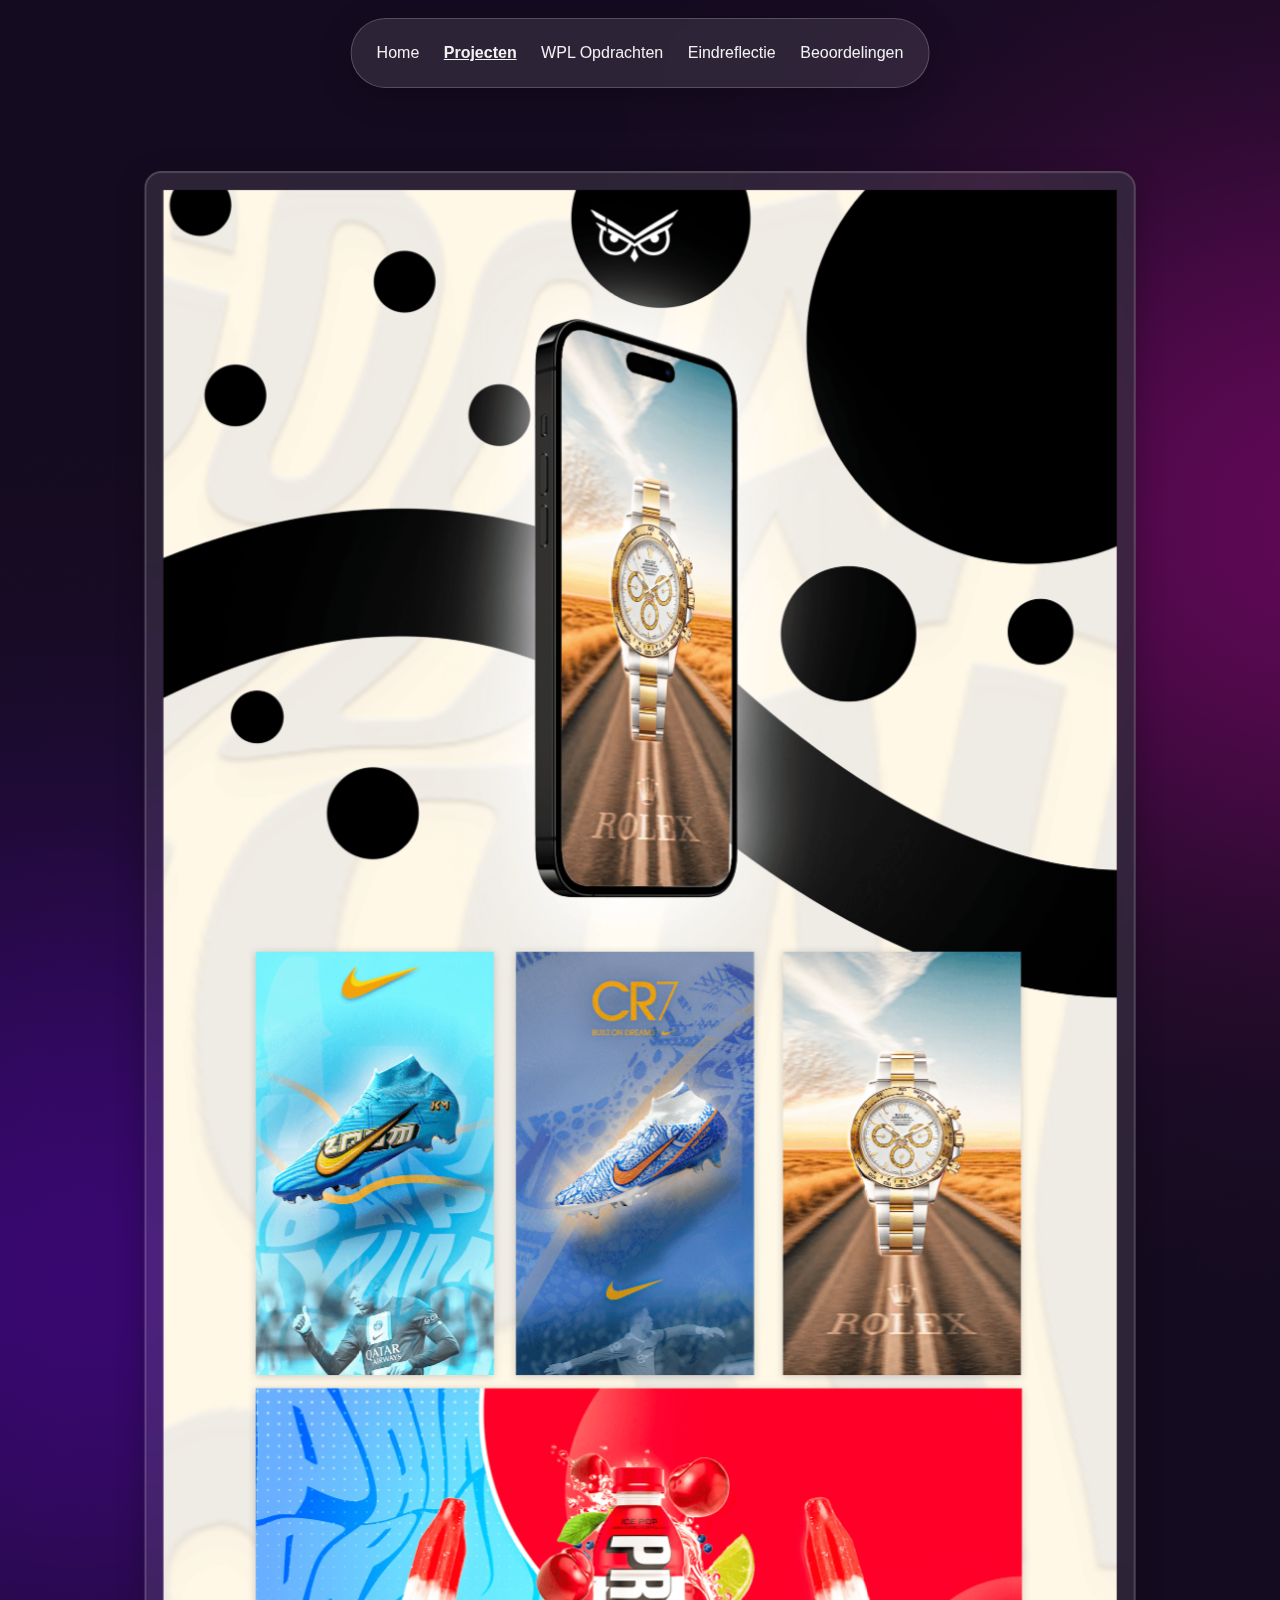
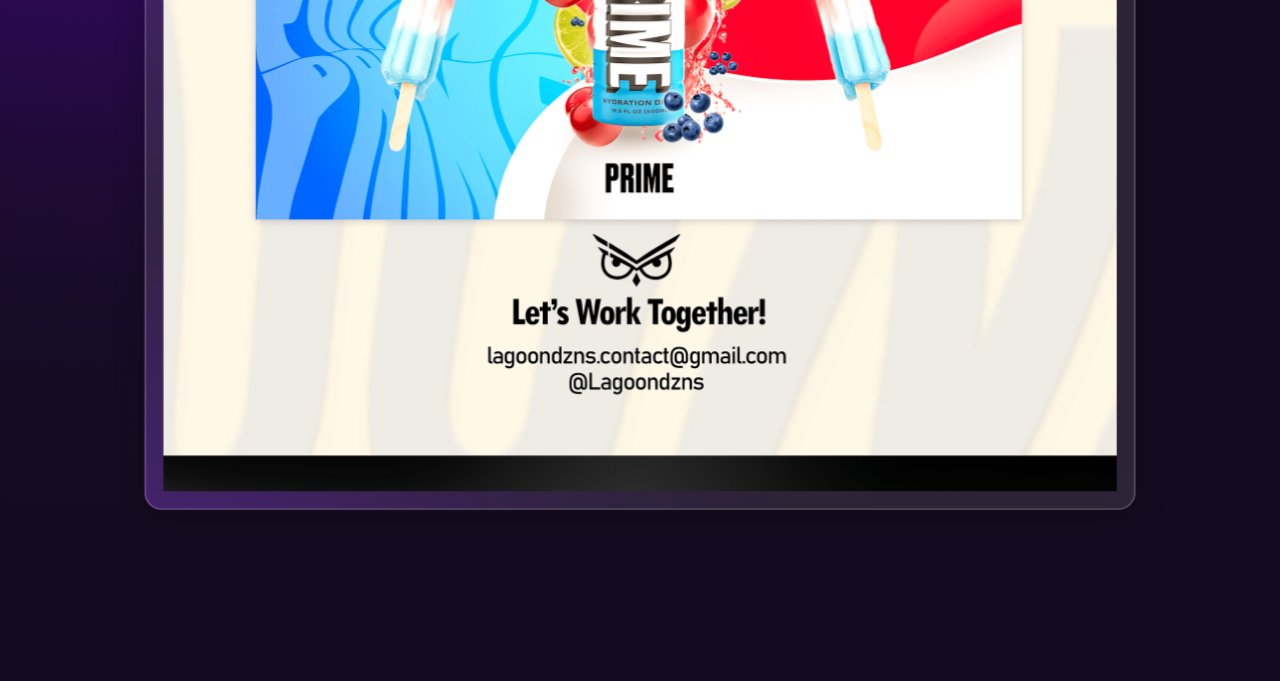
<file: brands.html>
<!DOCTYPE html>
<html lang="en">
<head>
    <meta charset="UTF-8">
    <title>Thumbnails</title>
    <link rel="stylesheet" href="assets/css/projects.css">
    <script src="assets/script/script.js"></script>
    <meta name="viewport" content="width=device-width, initial-scale=1.0;">
</head>
<body>

<div id="navbar">
    <a href="index.html#abtme">Home</a>
    <a href="index.html#projecten"> <u><b>Projecten</b></u></a>
    <a href="index.html#wplopdrachten">WPL Opdrachten</a>
    <a href="index.html#eindreflectiewpl1">Eindreflectie</a>
    <a href="index.html#reviews">Beoordelingen</a>
</div>
<div class ="project">
    <img class = "portfolioimage" src="assets/images/brandport.png">
</div>

</body>
</html>
</file>
<file: assets/css/projects.css>
body {
    margin: 0;
    padding: 0;
    font-family: 'Konkhmer Sleokchher', Helvetica, sans-serif;
    overflow-x: hidden;
    width: 100%;
    height: auto;
    background-image: url('/assets/images/projectsbackground.png');
    background-size: cover;
    position: relative; /* Belangrijk voor z-index */
}

#navbar {
    position: fixed;
    top: 2%;
    left: 50%;
    transform: translateX(-50%);
    background: rgba(255, 255, 255, 0.1); /* Transparante glass-look */
    border-radius: 40px;
    box-shadow: 0 8px 32px rgba(0, 0, 0, 0.25);
    backdrop-filter: blur(15px);
    -webkit-backdrop-filter: blur(15px);
    border: 1px solid rgba(255, 255, 255, 0.2);
    padding: 15px;
    z-index: 99;
    transition: background-color 0.3s ease-in-out; /* Zachte overgang */
}

/* Toevoegen van styling bij scroll */
#navbar.scrolled {
    position: fixed;
    top: 2%;
    left: 50%;
    transform: translateX(-50%);
    background: rgba(55, 31, 90, 0.69); /* Transparante glass-look */
    border-radius: 40px;
    box-shadow: 0 8px 32px rgba(0, 0, 0, 0.25);
    backdrop-filter: blur(15px);
    -webkit-backdrop-filter: blur(15px);
    border: 1px solid rgba(255, 255, 255, 0.2);
    padding: 15px;
    z-index: 99;
    transition: background-color 0.3s ease-in-out; /* Zachte overgang */
}

/* Navbar links */
#navbar a {
    display: inline-block;
    color: #f2f2f2;
    text-align: center;
    padding: 10px;
    text-decoration: none;
    font-size: 1rem;
}

.project {
    display: flex;
    flex-direction: row;
    justify-content: center;
    height: 2281px;
}

.portfolioimage {
    transform: scale(0.85);
    padding: 20px;
    line-height: 60px;
    background: rgba(255, 255, 255, 0.1); /* Transparante glass-look */
    border-radius: 20px;
    box-shadow: 0 8px 32px rgba(0, 0, 0, 0.25);
    backdrop-filter: blur(15px);
    -webkit-backdrop-filter: blur(15px);
    border: 2px solid rgba(255, 255, 255, 0.2);
}


/* Standaard desktopstijl zoals hierboven */

/* Tabletweergave (max-breedte: 768px) */
@media screen and (max-width: 768px) {
    body {
        background-size: contain; /* Zorg dat de achtergrondafbeelding volledig zichtbaar blijft */
        height: 550px;
    }

    #navbar {
        position: fixed;
        padding: 5px;
        font-size: 0.3rem; /* Verklein de tekst */
        left: 50%;
        top: 1%;
        width: 70%
    }

    #navbar a {
        font-size: 0.4rem;
        padding: 4px;
    }
    #navbar.scrolled {
        padding: 5px;
    }

    .project {
        flex-direction: column; /* Zet de projecten onder elkaar */
        align-items: center;
        height: 650px;
    }

    .portfolioimage {
        transform: scale(0.07); /* Iets kleiner op tablets */
        padding: 150px;
        border-radius: 220px;
        margin-top: 20px;
    }
}

/* Extra grote schermen (min-breedte: 1200px) */
@media screen and (min-width: 1200px) {
    body {
        background-size: cover; /* Voor ultrabrede schermen */
    }


}
</file>
